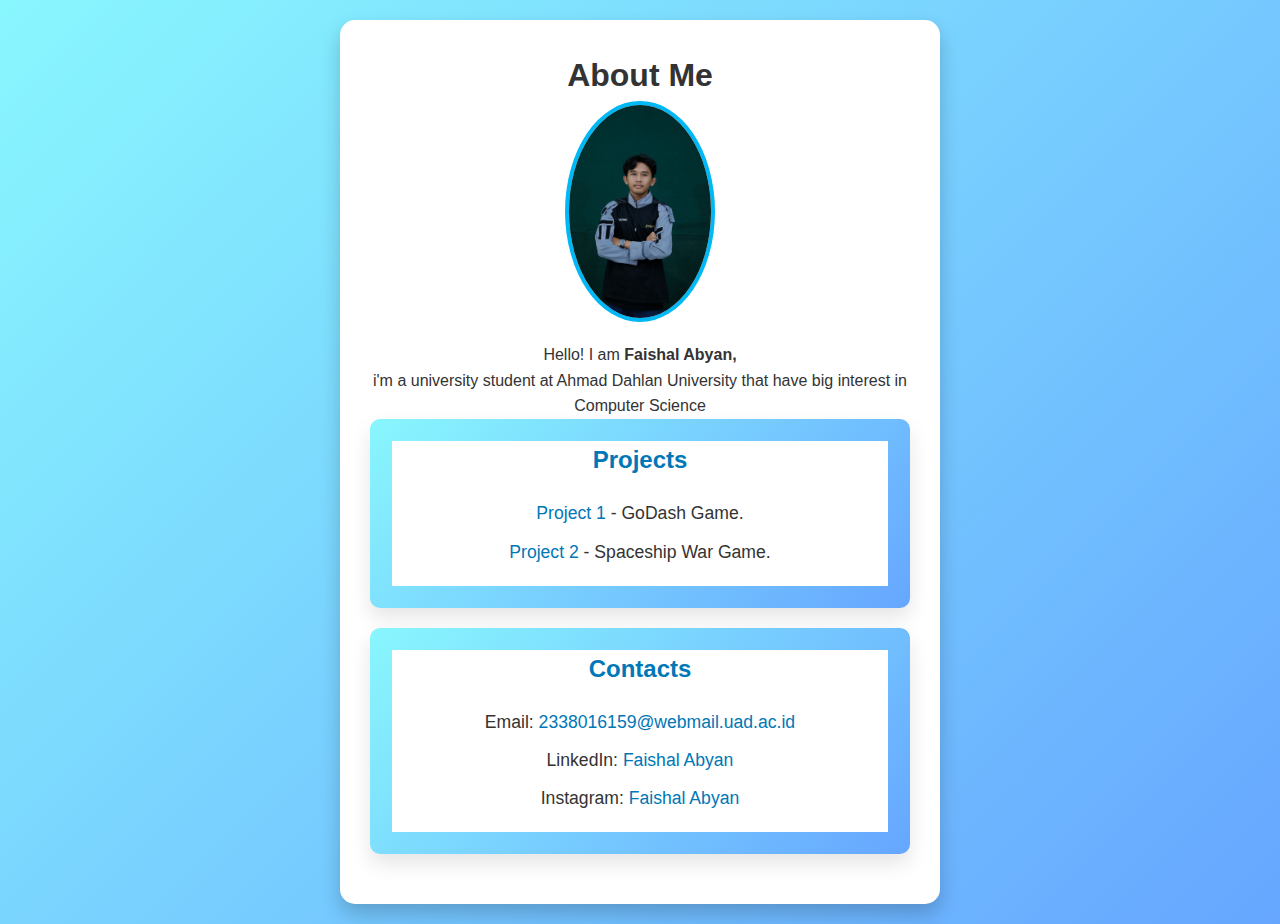
<file: index.html>
<!DOCTYPE html>
<html lang="en">
<head>
    <meta charset="UTF-8">
    <meta name="viewport" content="width=device-width, initial-scale=1.0">
    <title>Personal Contacs</title>
    
    <link href="style.css" rel="stylesheet" />

</head>
<body>
    <div class="container">
        <h1>About Me</h1>
        <img src="foto iyan.jpg" alt="my photo">
        <p>Hello! I am <strong> Faishal Abyan,</p> </strong> i'm a university student at Ahmad Dahlan University that have big interest in Computer Science</p>
    
        
        <div class="projects">
            <h2>Projects</h2>
            <ul>
                <li><a href="https://scratch.mit.edu/projects/949567464">Project 1</a> - GoDash Game.</li>
                <li><a href="https://scratch.mit.edu/projects/947691879">Project 2</a> - Spaceship War Game.</li>
            </ul>
        </div>
    
        
        <div class="contacts">
            <h2>Contacts</h2>
            <ul>
                <li>Email: <a href="mailto:2338016159@webmail.uad.ac.id">2338016159@webmail.uad.ac.id</a></li>
                <li>LinkedIn: <a href="https://www.linkedin.com/in/faishal-abyan-1184b9284/">Faishal Abyan</a></li>
                <li>Instagram: <a href="https://www.instagram.com/faishs_?igsh=MTA3Z2YzZWc1bGo1Yw==">Faishal Abyan</a></li>
            </ul>
        </div>
    </div>
    
</body>
</html>
</file>
<file: style.css>
* {
    margin: 0;
    padding: 0;
    box-sizing: border-box;
}
img {
    max-width: 150px; 
    width: 100%; 
    height: auto; 
    border-radius: 50%; 
    display: block;
    margin: 0 auto 20px auto; 
    border: 4px solid #00b8f6; 
}

body {
    font-family: 'Arial', sans-serif;
    background: linear-gradient(135deg, #89f7fe 0%, #66a6ff 100%);
    color: #333;
    line-height: 1.6;
    padding: 20px;
    display: flex;
    justify-content: center;
    align-items: center;
    min-height: 100vh;
}

.container {
    background-color: #fff;
    padding: 30px;
    max-width: 600px;
    width: 100%;
    border-radius: 15px;
    box-shadow: 0 10px 20px rgba(0, 0, 0, 0.2);
    text-align: center;
    transition: all 0.3s ease;
}


.projects, .contacts {
    background-color: #fff;
    padding: 20px;
    border-radius: 10px;
    border: 2px solid transparent;
    background-image: linear-gradient(white, white), linear-gradient(135deg, #89f7fe, #66a6ff);
    background-origin: border-box;
    background-clip: content-box, border-box;
    box-shadow: 0 10px 20px rgba(0, 0, 0, 0.1);
    transition: all 0.3s ease;
    margin-bottom: 20px;
}

.projects:hover, .contacts:hover {
    transform: scale(1.03);
    box-shadow: 0 15px 30px rgba(0, 0, 0, 0.2);
}

h2 {
    margin-bottom: 15px;
    font-size: 1.5rem;
    color: #0077b6;
}


.projects ul, .contacts ul {
    list-style-type: none;
    padding: 0;
    margin: 20px 0;
}

.projects ul li, .contacts ul li {
    font-size: 1.1rem;
    margin-bottom: 10px;
}

.projects ul li a, .contacts ul li a {
    color: #0077b6;
    text-decoration: none;
    transition: color 0.3s ease;
}

.projects ul li a:hover, .contacts ul li a:hover {
    color: #005f89;
}

footer {
    margin-top: 20px;
    font-size: 0.9rem;
    color: #777;
}


@media (max-width: 768px) {
    .container {
        padding: 20px;
    }

    img {
        max-width: 120px;
    }

    h2 {
        font-size: 1.3rem;
    }

    .projects ul li, .contacts ul li {
        font-size: 1rem;
    }
}
</file>
